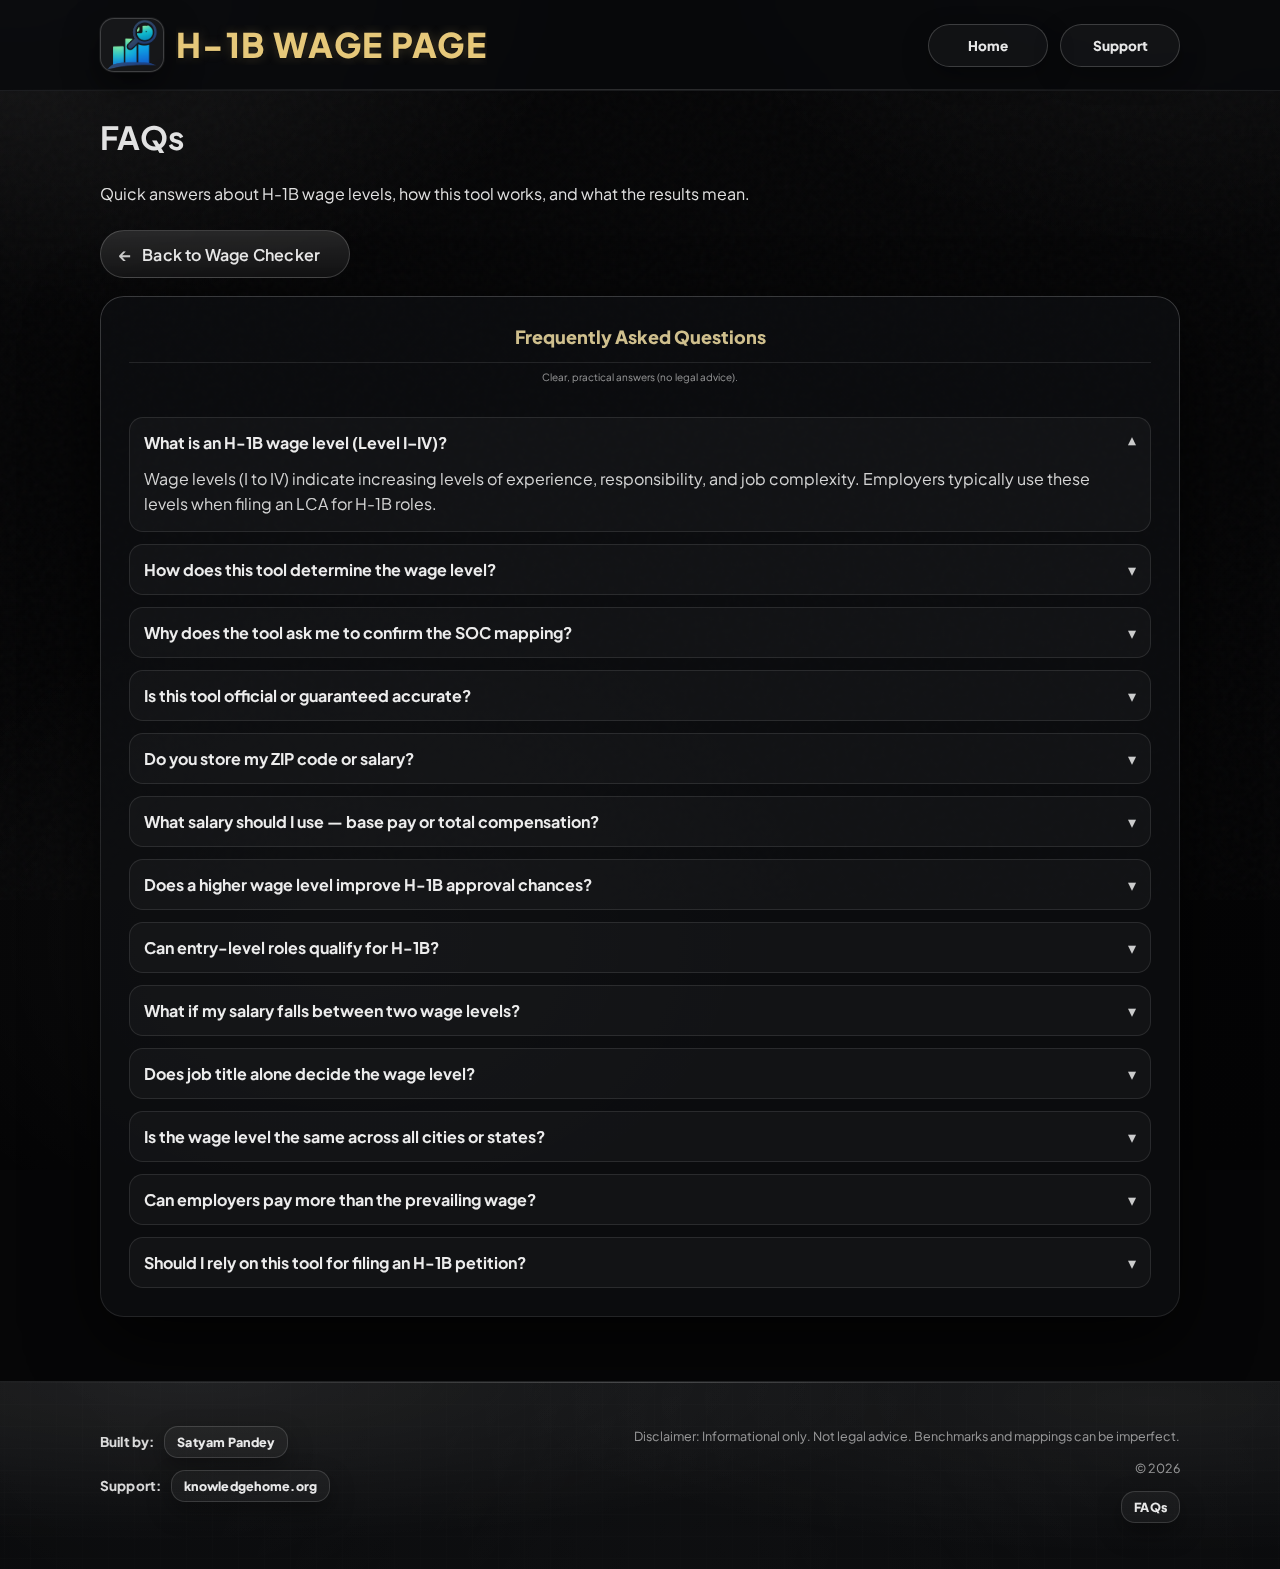
<file: faqs.html>
<!doctype html>
<html lang="en">

<head>
    <!-- Basic -->
    <meta charset="utf-8" />
    <meta name="viewport" content="width=device-width, initial-scale=1" />

    <!-- Title & Description (SEO) -->
    <title>FAQs | H-1B Wage Level Checker</title>
    <meta name="description"
        content="Frequently asked questions about H-1B wage levels (Level I–IV), how prevailing wages work, and how to use the H-1B Wage Level Checker." />

    <!-- Canonical -->
    <link rel="canonical" href="https://h1bwagepage.com/faqs.html" />

    <!-- Robots -->
    <meta name="robots" content="index, follow" />

    <!-- Open Graph -->
    <meta property="og:type" content="website" />
    <meta property="og:title" content="FAQs — H-1B Wage Level Checker" />
    <meta property="og:description"
        content="Answers to common questions about H-1B wage levels, benchmarks, and how this tool determines Level I–IV." />
    <meta property="og:url" content="https://h1bwagepage.com/faqs.html" />
    <meta property="og:image" content="https://h1bwagepage.com/logo.png" />

    <!-- Twitter -->
    <meta name="twitter:card" content="summary_large_image" />
    <meta name="twitter:title" content="FAQs — H-1B Wage Level Checker" />
    <meta name="twitter:description"
        content="Answers to common questions about H-1B wage levels, benchmarks, and how this tool determines Level I–IV." />
    <meta name="twitter:image" content="https://h1bwagepage.com/logo.png" />

    <!-- Favicon -->
    <link rel="icon" href="/logo.png" type="image/png" />
    <link rel="apple-touch-icon" href="/logo.png" />
    <link rel="shortcut icon" href="/logo.png" type="image/png" />

    <!-- PWA / Theme -->
    <link rel="manifest" href="/manifest.webmanifest" />
    <meta name="theme-color" content="#0b1220" />

    <!-- Styles -->
    <link rel="stylesheet" href="./styles.css" />
</head>

<body>

    <!-- Header (same as index.html) -->
    <header class="header">
        <div class="container header__inner">
            <div class="header__brand">
                <img src="./logo.png" alt="H-1B Wage Page logo" class="brand__logo" />

                <div class="brand__text">
                    <div class="brand__name">H-1B WAGE PAGE</div>
                </div>
            </div>

            <nav class="header__nav" aria-label="Site links">
                <a class="link" href="index.html">Home</a>
                <a class="link" href="https://knowledgehome.org" target="_blank" rel="noopener">Support</a>
            </nav>
        </div>
    </header>

    <main class="container">

        <!-- Page intro -->
        <section class="faq-hero">
            <h1>FAQs</h1>
            <p class="help">
                Quick answers about H-1B wage levels, how this tool works, and what the results mean.
            </p>
            <a class="faq-back-btn" href="index.html" aria-label="Back to Wage Checker">
                <span class="faq-back-icon">←</span>
                <span>Back to Wage Checker</span>
            </a>              
        </section>

        <!-- FAQ Card -->
        <section class="card faq-card" aria-labelledby="faqTitle">
            <div class="card__title" id="faqTitle">Frequently Asked Questions</div>
            <div class="card__hint">Clear, practical answers (no legal advice).</div>

            <div class="faq-list">

                <details class="faq-item" open>
                    <summary>What is an H-1B wage level (Level I–IV)?</summary>
                    <div class="faq-body">
                        Wage levels (I to IV) indicate increasing levels of experience, responsibility, and job
                        complexity.
                        Employers typically use these levels when filing an LCA for H-1B roles.
                    </div>
                </details>

                <details class="faq-item">
                    <summary>How does this tool determine the wage level?</summary>
                    <div class="faq-body">
                        The tool compares the salary you enter against benchmark wage thresholds for the chosen job
                        category and
                        location (based on ZIP → area mapping). It then returns the matching level (or Not Qualified).
                    </div>
                </details>

                <details class="faq-item">
                    <summary>Why does the tool ask me to confirm the SOC mapping?</summary>
                    <div class="faq-body">
                        Job titles vary a lot across companies. Confirming the closest SOC/category helps ensure the
                        correct wage
                        benchmarks are used for your role.
                    </div>
                </details>

                <details class="faq-item">
                    <summary>Is this tool official or guaranteed accurate?</summary>
                    <div class="faq-body">
                        No. This is an independent, educational tool. Benchmarks and mappings can be imperfect. Always
                        cross-check
                        with official sources or an immigration attorney for final decisions.
                    </div>
                </details>

                <details class="faq-item">
                    <summary>Do you store my ZIP code or salary?</summary>
                    <div class="faq-body">
                        No. The calculations run in your browser. The site does not store or upload your personal
                        inputs.
                    </div>
                </details>

                <details class="faq-item">
                    <summary>What salary should I use — base pay or total compensation?</summary>
                    <div class="faq-body">
                        Use the annual base salary only. Do not include bonuses, stock grants, commissions, or benefits.
                        H-1B wage levels are evaluated using base pay.
                    </div>
                </details>
                
                <details class="faq-item">
                    <summary>Does a higher wage level improve H-1B approval chances?</summary>
                    <div class="faq-body">
                        A higher wage level does not guarantee approval, but it may reduce scrutiny in some cases.
                        USCIS evaluates multiple factors including job duties, qualifications, and employer compliance.
                    </div>
                </details>
                
                <details class="faq-item">
                    <summary>Can entry-level roles qualify for H-1B?</summary>
                    <div class="faq-body">
                        Yes. Entry-level roles can qualify under Level I wages if the job still requires a bachelor’s degree
                        or higher in a specific specialty and meets other H-1B requirements.
                    </div>
                </details>
                
                <details class="faq-item">
                    <summary>What if my salary falls between two wage levels?</summary>
                    <div class="faq-body">
                        Wage levels are determined by minimum thresholds. If the salary does not meet the minimum for
                        a level, it is classified into the lower applicable level or marked as not qualified.
                    </div>
                </details>
                
                <details class="faq-item">
                    <summary>Does job title alone decide the wage level?</summary>
                    <div class="faq-body">
                        No. Wage levels depend on job duties, required experience, education level, and location —
                        not just the job title.
                    </div>
                </details>
                
                <details class="faq-item">
                    <summary>Is the wage level the same across all cities or states?</summary>
                    <div class="faq-body">
                        No. Wage levels vary by geographic area. The same role may have different prevailing wage
                        thresholds depending on the ZIP code or metropolitan area.
                    </div>
                </details>
                
                <details class="faq-item">
                    <summary>Can employers pay more than the prevailing wage?</summary>
                    <div class="faq-body">
                        Yes. Employers may pay above the prevailing wage, but they cannot pay below the required
                        wage level for the role and location.
                    </div>
                </details>
                
                <details class="faq-item">
                    <summary>Should I rely on this tool for filing an H-1B petition?</summary>
                    <div class="faq-body">
                        No. This tool is for informational purposes only. Always confirm wage data using official
                        Department of Labor sources or consult an immigration attorney before filing.
                    </div>
                </details>

            </div>
        </section>

    </main>

    <!-- Footer (same as index.html) -->
    <footer class="footer">
        <div class="container footer__inner">
            <div class="footer__left">
                <div class="footer__line">
                    Built by: <a class="link" href="https://pandeysatyam.com" target="_blank" rel="noopener">Satyam
                        Pandey</a>
                </div>
                <div class="footer__line">
                    Support: <a class="link" href="https://knowledgehome.org" target="_blank"
                        rel="noopener">knowledgehome.org</a>
                </div>
            </div>

            <div class="footer__right">
                <div class="footer__fineprint">
                    Disclaimer: Informational only. Not legal advice. Benchmarks and mappings can be imperfect.
                </div>
                <div class="footer__fineprint">© <span id="year"></span></div>
                <div class="footer__line">
                    <a class="link" href="faqs.html">FAQs</a>
                </div>
            </div>
        </div>
    </footer>

    <script>
        document.getElementById("year").textContent = new Date().getFullYear();
    </script>

</body>

</html>
</file>
<file: styles.css>
/* Font */
@import url("https://fonts.googleapis.com/css2?family=Plus+Jakarta+Sans:wght@300;400;500;600;700;800&display=swap");

:root {
    /* Black + Silver palette */
    --bg-deep: #060607;
    --bg-deeper: #040405;

    --surface: #0e0f12;
    --surface2: #11131a;

    --ink: #ffffff;
    --ink2: rgba(255, 255, 255, .88);
    --muted: rgba(255, 255, 255, .62);
    --muted2: rgba(255, 255, 255, .48);

    --line: rgba(255, 255, 255, .12);
    --line2: rgba(255, 255, 255, .08);

    /* Silver accents */
    --silver1: rgba(255, 255, 255, .92);
    --silver2: rgba(255, 255, 255, .70);
    --silver3: rgba(255, 255, 255, .40);

    /* Used for visibility */
    --border-strong: rgba(255, 255, 255, .18);
    --border-stronger: rgba(255, 255, 255, .26);

    --radius: 18px;
    --radius2: 24px;

    --shadow: 0 24px 70px rgba(0, 0, 0, .72);
    --shadow2: 0 16px 40px rgba(0, 0, 0, .58);
    --shadow3: 0 10px 26px rgba(0, 0, 0, .44);

    --ring: 0 0 0 4px rgba(255, 255, 255, .10), 0 0 0 1px rgba(255, 255, 255, .18);
}

/* Reset */
* {
    box-sizing: border-box;
}

html,
body {
    height: 100%;
}

body {
    margin: 0;
    color: var(--ink2);
    background: var(--bg-deep);
    font-family: "Plus Jakarta Sans", ui-sans-serif, system-ui, -apple-system, Segoe UI, Roboto, Helvetica, Arial;
    -webkit-font-smoothing: antialiased;
    overflow-x: hidden;
    position: relative;
}

/* Silver “void” background (NO color) */
body::before {
    content: "";
    position: fixed;
    inset: -30vh -25vw;
    z-index: -2;
    background:
        radial-gradient(900px 520px at 18% 18%, rgba(255, 255, 255, .08), transparent 62%),
        radial-gradient(820px 560px at 78% 12%, rgba(255, 255, 255, .06), transparent 62%),
        radial-gradient(760px 560px at 35% 84%, rgba(255, 255, 255, .05), transparent 62%),
        linear-gradient(180deg, var(--bg-deep), var(--bg-deeper));
    animation: voidDrift 18s ease-in-out infinite alternate;
}

@keyframes voidDrift {
    from {
        transform: translate3d(0, 0, 0) scale(1);
    }

    to {
        transform: translate3d(-1vw, 1vh, 0) scale(1.03);
    }
}

/* Subtle grain */
body::after {
    content: "";
    position: fixed;
    inset: 0;
    z-index: -1;
    pointer-events: none;
    background-image: url("data:image/svg+xml,%3Csvg viewBox='0 0 200 200' xmlns='http://www.w3.org/2000/svg'%3E%3Cfilter id='n'%3E%3CfeTurbulence type='fractalNoise' baseFrequency='0.75' numOctaves='3' stitchTiles='stitch'/%3E%3C/filter%3E%3Crect width='100%25' height='100%25' filter='url(%23n)' opacity='0.05'/%3E%3C/svg%3E");
    opacity: .55;
}

/* Container */
.container {
    width: min(1080px, calc(100% - 40px));
    margin: 0 auto;
}

/* Links */
a {
    text-decoration: none;
    color: inherit;
}

/* =========================================================
   Header (taller + wider logo + wider buttons)
========================================================= */
.header {
    position: sticky;
    top: 0;
    z-index: 100;
    background: rgba(8, 9, 11, .80);
    backdrop-filter: blur(18px);
    border-bottom: 1px solid var(--line2);
}

.header::after {
    content: "";
    position: absolute;
    left: 0;
    right: 0;
    bottom: 0;
    height: 1px;
    background: linear-gradient(90deg, transparent, rgba(255, 255, 255, .16), transparent);
    opacity: .95;
}

/* Increased height via padding */
.header__inner {
    display: flex;
    justify-content: space-between;
    align-items: center;
    gap: 14px;
    padding: 18px 0;
    /* was ~14px */
}

/* Brand */
.header__brand {
    display: flex;
    align-items: center;
    gap: 12px;
    min-width: 0;
}

/* Logo wider + longer */
.brand__logo {
    width: 64px;
    /* wider */
    height: 54px;
    /* longer */
    border-radius: 14px;
    object-fit: contain;
    background: rgba(255, 255, 255, .05);
    border: 1px solid var(--border-strong);
    box-shadow: 0 0 0 1px rgba(255, 255, 255, .06), 0 14px 34px rgba(0, 0, 0, .55);
}

.brand__name {
    font-weight: 800;
    /* Slightly lighter = cleaner */
    font-size: clamp(22px, 3vw, 34px);
    /* Responsive without breaking */
    letter-spacing: 0.04em;
    /* Less aggressive */
    line-height: 1.2;

    /* Refined gold-silver tone */
    color: #e6c87a;
        text-shadow: 0 1px 2px rgba(0, 0, 0, .45), 0 0 12px rgba(230, 200, 122, .25);

    white-space: nowrap;
    overflow: hidden;
    text-overflow: ellipsis;
}

.brand__sub {
    margin-top: 2px;
    font-size: 12px;
    color: rgba(255, 255, 255, .55);
    white-space: nowrap;
    overflow: hidden;
    text-overflow: ellipsis;
}

/* Header buttons wider */
.header__nav {
    display: flex;
    gap: 12px;
    align-items: center;
    color: rgba(228, 211, 155, 0.9);
}

.header__nav .link {
    position: relative;
    padding: 12px 22px;
    /* wider */
    min-width: 120px;
    /* forces width */
    text-align: center;
    font-size: 13.5px;
    font-weight: 900;
    border-radius: 999px;
    color: rgba(255, 255, 255, .90);
    background: rgba(255, 255, 255, .04);
    border: 1px solid var(--border-strong);
    box-shadow: 0 10px 26px rgba(0, 0, 0, .35);
    overflow: hidden;
    transition: transform .18s ease, box-shadow .18s ease, background .18s ease, border-color .18s ease;
}

.header__nav .link::before {
    content: "";
    position: absolute;
    inset: 0;
    background: linear-gradient(90deg, transparent, rgba(255, 255, 255, .14), transparent);
    transform: translateX(-120%);
    transition: transform .6s ease;
}

.header__nav .link:hover {
    transform: translateY(-1px);
    background: rgba(255, 255, 255, .06);
    border-color: var(--border-stronger);
    box-shadow: 0 14px 34px rgba(0, 0, 0, .44);
}

.header__nav .link:hover::before {
    transform: translateX(120%);
}

.header__nav .link:focus-visible {
    outline: none;
    box-shadow: var(--ring), 0 14px 34px rgba(0, 0, 0, .44);
}

/* If you use class="link primary" for Donate, keep it SILVER not colored */
.header__nav .link.primary {
    background: linear-gradient(135deg, rgba(255, 255, 255, .20), rgba(255, 255, 255, .08));
    border-color: rgba(255, 255, 255, .22);
    color: rgba(255, 255, 255, .92);
    box-shadow: 0 16px 36px rgba(0, 0, 0, .45);
}

.header__nav .link.primary:hover {
    background: linear-gradient(135deg, rgba(255, 255, 255, .26), rgba(255, 255, 255, .10));
}

/* =========================================================
Hero
========================================================= */
.intro {
    padding: 56px 0 34px;
    text-align: center;
}

.intro h1 {
    margin: 0 0 14px;
    font-size: clamp(34px, 4.6vw, 56px);
    font-weight: 950;
    letter-spacing: -.04em;
    line-height: 1.48;
    background: linear-gradient(135deg, rgba(255, 255, 255, .95), rgba(255, 255, 255, .65));
    -webkit-background-clip: text;
    -webkit-text-fill-color: transparent;
    filter: drop-shadow(0 18px 40px rgba(0, 0, 0, .35));
}

.intro p {
    margin: 0 auto;
    max-width: 680px;
    line-height: 1.7;
    color: rgba(255, 255, 255, .62);
    font-size: 15px;
}

/* =========================================================
   Card
========================================================= */
.card {
    background: rgba(14, 15, 18, .72);
    border: 1px solid rgba(255, 255, 255, .10);
    border-radius: var(--radius2);
    padding: 28px;
    box-shadow: var(--shadow);
    position: relative;
}

.card::after {
    content: "";
    position: absolute;
    inset: -1px;
    border-radius: var(--radius2);
    padding: 1px;
    background: linear-gradient(180deg, rgba(255, 255, 255, .10), transparent 60%);
    -webkit-mask: linear-gradient(#fff 0 0) content-box, linear-gradient(#fff 0 0);
    -webkit-mask-composite: xor;
    mask-composite: exclude;
    pointer-events: none;
}

.card__title {
    font-size: 18px;
    color: rgba(228, 211, 155, 0.9);
    font-weight: 950;
    padding-bottom: 14px;
    margin-bottom: 18px;
    border-bottom: 1px solid rgba(255, 255, 255, .10);
    text-align: center;
}

.card__hint {
    margin-top: -10px;
    margin-bottom: 10px;
    color: rgba(255, 255, 255, .56);
    font-size: 10px;
    padding-bottom: 20px;
    text-align: center;
}

/* =========================================================
   Form (inputs: more padding + lighter background)
========================================================= */
.form {
    display: flex;
    flex-direction: column;
    gap: 22px;
}

.field{
    padding: 4px 0;         /* adds top/bottom space around label+input+help */
}

.field label {
    display: block;
    font-size: 12px;
    letter-spacing: .10em;
    text-transform: uppercase;
    color: rgba(255, 255, 255, .62);
    margin-bottom: 10px;
    font-weight: 900;
}

.field .help,
.field .meta {
    margin-top: 8px;
    font-size: 11px;
    /* <-- increase/decrease */
}

.field .help-tag {
    margin-top: 8px;
    font-size: 11px;
    color: rgba(254, 249, 103, 0.52);
    /* <-- increase/decrease */
}

.field-error{
    padding: 4px 0;         /* adds top/bottom space around label+input+help */
}

.field-error label {
    display: block;
    font-size: 12px;
    letter-spacing: .10em;
    text-transform: uppercase;
    color: rgba(240, 64, 64, 0.62);
    margin-bottom: 10px;
    font-weight: 900;
}

.field-error .help,
.field-error .meta {
    margin-top: 8px;
    font-size: 11px;
    /* <-- increase/decrease */
}
.row {
    gap: 16px;
    /* space between input and button */
    margin-top: 6px;
    /* space from label to row */
}

/* Bigger input padding (top/bottom) + slightly taller feel */
input {
    padding: 18px 16px;
    /* top/bottom, left/right */
    min-height: 56px;
    /* consistent height */
}

/* Match button height with input in the row */
.btn--secondary {
    min-height: 56px;
    padding: 0 22px;
    /* keep text in one line */
    white-space: nowrap;
    /* prevents "Find closest role" wrapping */
}

/* Slight space above "Check wage level" button */
#checkBtn {
    margin-top: 6px;
    min-height: 58px; }

input {
    width: 100%;
    /* lighter fill to be more visible */
    background: rgba(255, 255, 255, .07);
    border: 1px solid var(--border-strong);
    /* visible silver border */
    color: rgba(255, 255, 255, .92);

    /* Increased top/bottom padding */
    padding: 18px 16px;

    border-radius: 16px;
    font-size: 15px;
    font-family: inherit;
    transition: border-color .18s ease, box-shadow .18s ease, transform .18s ease, background .18s ease;
}

input::placeholder {
    color: rgba(255, 255, 255, .34);
}

input:hover {
    background: rgba(255, 255, 255, .09);
    border-color: var(--border-stronger);
}

input:focus {
    outline: none;
    border-color: rgba(255, 255, 255, .30);
    box-shadow: var(--ring);
    background: rgba(255, 255, 255, .10);
    transform: translateY(-1px);
}

.meta {
    margin-top: 8px;
    font-size: 12.5px;
    color: rgba(255, 255, 255, .52);
}

.row {
    display: flex;
    gap: 12px;
    align-items: stretch;
}

/* Dropdown */
.dropdown {
    background: rgba(14, 16, 20, .98);
    border: 1px solid rgba(255, 255, 255, .12);
    border-radius: 16px;
    margin-top: 8px;
    box-shadow: 0 18px 55px rgba(0, 0, 0, .55);
    max-height: 260px;
    overflow-y: auto;
}

.dropdown>* {
    padding: 12px 14px;
    color: rgba(255, 255, 255, .74);
    border-bottom: 1px solid rgba(255, 255, 255, .06);
    cursor: pointer;
}

.dropdown>*:hover {
    background: rgba(255, 255, 255, .06);
    color: rgba(255, 255, 255, .92);
}

.dropdown>*:last-child {
    border-bottom: 0;
}

.hidden {
    display: none;
}

/* =========================================================
   Buttons (silver)
========================================================= */
.btn {
    padding: 16px 18px;
    border-radius: 18px;
    border: 1px solid rgba(255, 255, 255, .14);
    cursor: pointer;
    font-weight: 950;
    font-size: 14px;
    letter-spacing: .06em;
    text-transform: uppercase;
    transition: transform .18s ease, box-shadow .18s ease, filter .18s ease, background .18s ease, border-color .18s ease;
}

/* Main CTA: silver (not color) */
#checkBtn {
    width: 100%;
    background: linear-gradient(135deg, rgba(255, 255, 255, .22), rgba(255, 255, 255, .10));
    color: rgba(228, 211, 155, 0.9);
    border-color: rgba(255, 255, 255, .22);
    box-shadow: 0 18px 44px rgba(0, 0, 0, .55);
    position: relative;
    overflow: hidden;
}

#checkBtn::after {
    content: "";
    position: absolute;
    inset: 0;
    background: linear-gradient(180deg, rgba(255, 255, 255, .18), transparent 55%);
    opacity: .0;
    transition: opacity .18s ease;
}

#checkBtn:hover {
    transform: translateY(-2px);
    background: linear-gradient(135deg, rgba(255, 255, 255, .28), rgba(255, 255, 255, .12));
    box-shadow: 0 24px 62px rgba(0, 0, 0, .62);
}

#checkBtn:hover::after {
    opacity: .9;
}

#checkBtn:active {
    transform: translateY(0);
}

#checkBtn:focus-visible {
    outline: none;
    box-shadow: var(--ring), 0 24px 62px rgba(0, 0, 0, .62);
}

/* Find closest role button - keep ONE LINE + wider */
.btn--secondary {
    background: rgba(255, 255, 255, .05);
    color: rgba(255, 255, 255, .86);
    border: 1px solid rgba(255, 255, 255, .18);

    /* make it wider so text stays one line */
    min-width: 190px;
    white-space: nowrap;

    width: auto;
    padding: 0 20px;
    font-size: 13px;
    letter-spacing: .03em;
    text-transform: none;
    border-radius: 16px;
    box-shadow: 0 12px 26px rgba(0, 0, 0, .40);
}

.btn--secondary:hover {
    background: rgba(255, 255, 255, .08);
    border-color: rgba(255, 255, 255, .24);
    transform: translateY(-1px);
}

.btn--secondary:focus-visible {
    outline: none;
    box-shadow: var(--ring);
}

/* =========================================================
   Result (your exact markup)
========================================================= */
.result {
    margin-top: 22px;
    background: linear-gradient(180deg, rgba(12, 13, 16, .88), rgba(8, 9, 11, .92));
    border: 1px solid rgba(255, 255, 255, .10);
    border-radius: 22px;
    padding: 22px;
    box-shadow: var(--shadow2);
    position: relative;
    overflow: hidden;
}

.result::before {
    content: "";
    position: absolute;
    inset: 0;
    pointer-events: none;
    background:
        radial-gradient(900px 260px at 20% 0%, rgba(255, 255, 255, .06), transparent 60%),
        radial-gradient(820px 260px at 85% 10%, rgba(255, 255, 255, .05), transparent 62%);
    opacity: .95;
}

.result>* {
    position: relative;
}

.result .title {
    font-size: 16px;
    font-weight: 950;
    letter-spacing: -.02em;
    color: rgba(255, 255, 255, .92);
    display: flex;
    align-items: center;
    justify-content: space-between;
    padding-bottom: 12px;
    margin-bottom: 14px;
    border-bottom: 1px solid rgba(255, 255, 255, .10);
}

.kv {
    display: grid;
    grid-template-columns: 190px minmax(0, 1fr);
    gap: 10px 14px;
    padding: 6px 0 14px;
    border-bottom: 1px solid rgba(255, 255, 255, .08);
}

.k {
    color: rgba(255, 255, 255, .52);
    font-size: 12px;
    text-transform: uppercase;
    letter-spacing: .10em;
    font-weight: 900;
}

.v {
    color: rgba(255, 255, 255, .90);
    font-weight: 700;
    font-size: 14px;
    line-height: 1.4;
    word-break: break-word;
}

.v b {
    font-weight: 950;
    letter-spacing: -.01em;
}

/* Pill (SOC and level pills) */
.pill {
    display: inline-flex;
    align-items: center;
    justify-content: center;
    padding: 6px 10px;
    border-radius: 999px;
    border: 1px solid rgba(255, 255, 255, .16);
    background: rgba(255, 255, 255, .04);
    color: rgba(255, 255, 255, .78);
    font-weight: 900;
    font-size: 12px;
    letter-spacing: .02em;
    box-shadow: 0 10px 26px rgba(0, 0, 0, .28);
}

.pills {
    margin-top: 14px;
    display: grid;
    grid-template-columns: repeat(4, minmax(0, 1fr));
    gap: 10px;
    justify-content: center;
    flex-wrap: nowrap;
}

.pills .pill {
    width: 100%;
    justify-content: flex-start;
    padding: 12px 12px;
    border-radius: 18px;
    background: linear-gradient(180deg, rgba(255, 255, 255, .06), rgba(255, 255, 255, .03));
    border-color: rgba(255, 255, 255, .12);
    color: rgba(255, 255, 255, .86);
    font-size: 13px;
    font-weight: 950;
    justify-content: center;
}

.pills .pill:hover {
    transform: translateY(-1px);
    background: linear-gradient(180deg, rgba(255, 255, 255, .08), rgba(255, 255, 255, .04));
    border-color: rgba(255, 255, 255, .16);
}

/* =========================
   HIGHLIGHT: Estimated Wage Level (WORKS WITH YOUR .kv STRUCTURE)
   .kv contains: .k, .v, .k, .v ...
========================= */

/* 1) Highlight the first KEY (Estimated wage level) */
.result .kv .k:first-child {
    color: rgba(255, 255, 255, .78);
    font-weight: 650;
}

/* 2) Highlight the first VALUE (I / II / III / IV / Not Qualified) */
.result .kv .v:nth-child(2) {
    display: inline-flex;
    align-items: center;
    justify-content: center;
    gap: 5px;

    /* make it look like a premium badge */
    padding: 6px 12px;
    border-radius: 599px;

    background: linear-gradient(180deg, rgba(255, 255, 255, .14), rgba(255, 255, 255, .05));
    border: 1px solid rgba(255, 255, 255, .26);

    box-shadow:
        0 0 0 1px rgba(255, 255, 255, .08),
        0 14px 34px rgba(0, 0, 0, .55);

    color: rgba(237, 115, 115, 0.96);
    font-weight: 650;
    letter-spacing: .10em;
    font-size: 10px;

    /* optional: align it nicely */
    width: fit-content;
}

/* Bigger text inside the badge */
.result .kv .v:nth-child(2) b {
    font-size: 10px;
    letter-spacing: .12em;
}

/* 3) OPTIONAL: If you want the badge on a new line (more emphasis), enable this */
@media (min-width: 700px) {
    .result .kv .v:nth-child(2) {
        grid-column: 2 / -1;
        /* keep in value column */
    }
}


/* =========================================================
   Footer — Premium Silver / Black (upgrade)
========================================================= */

.footer {
    margin-top: 64px;
    padding: 44px 0 46px;
    border-top: 1px solid rgba(255, 255, 255, .10);
    background:
        radial-gradient(1200px 260px at 15% 0%, rgba(255, 255, 255, .08), transparent 62%),
        radial-gradient(1000px 240px at 90% 10%, rgba(255, 255, 255, .06), transparent 64%),
        linear-gradient(180deg, rgba(9, 10, 12, .86), rgba(7, 8, 10, .92));
    backdrop-filter: blur(14px);
    position: relative;
    overflow: hidden;
}

/* thin premium top accent */
.footer::after {
    content: "";
    position: absolute;
    top: 0;
    left: 0;
    right: 0;
    height: 1px;
    background: linear-gradient(90deg, transparent, rgba(255, 255, 255, .22), transparent);
    opacity: .9;
    pointer-events: none;
}

/* subtle grid texture (very premium) */
.footer::before {
    content: "";
    position: absolute;
    inset: -30% -20%;
    pointer-events: none;
    background:
        radial-gradient(circle at 25% 0%, rgba(255, 255, 255, .10), transparent 55%),
        radial-gradient(circle at 80% 10%, rgba(255, 255, 255, .08), transparent 58%),
        radial-gradient(circle at 55% 120%, rgba(255, 255, 255, .06), transparent 56%),
        repeating-linear-gradient(0deg, rgba(255, 255, 255, .03) 0 1px, transparent 1px 22px),
        repeating-linear-gradient(90deg, rgba(255, 255, 255, .02) 0 1px, transparent 1px 26px);
    opacity: .30;
    filter: blur(.2px);
}

.footer__inner {
    position: relative;
    display: flex;
    align-items: flex-start;
    justify-content: space-between;
    gap: 22px;
}

.footer__left,
.footer__right {
    display: flex;
    flex-direction: column;
    gap: 12px;
}

.footer__line {
    color: rgba(255, 255, 255, .84);
    font-size: 13.5px;
    font-weight: 750;
    letter-spacing: .01em;
}

.footer__fineprint {
    color: rgba(255, 255, 255, .56);
    font-size: 12.5px;
    line-height: 1.65;
    max-width: 72ch;
}

/* small divider row feel */
.footer__right {
    align-items: flex-end;
    text-align: right;
}

/* Footer links as premium chips (smaller, cleaner) */
.footer .link {
    display: inline-flex;
    align-items: center;
    justify-content: center;
    gap: 8px;

    padding: 7px 12px;
    /* compact */
    border-radius: 14px;
    /* less “fat pill” */
    background: rgba(255, 255, 255, .04);
    border: 1px solid rgba(255, 255, 255, .14);

    color: rgba(255, 255, 255, .90);
    font-weight: 900;
    font-size: 12.5px;
    letter-spacing: .02em;

    box-shadow: 0 10px 24px rgba(0, 0, 0, .34);
    transition: transform .15s ease, background .15s ease, border-color .15s ease, box-shadow .15s ease;
}

.footer .link:hover {
    transform: translateY(-1px);
    background: rgba(255, 255, 255, .06);
    border-color: rgba(255, 255, 255, .22);
    box-shadow: 0 14px 30px rgba(0, 0, 0, .42);
}

.footer .link:active {
    transform: translateY(0px);
}

.footer .link:focus-visible {
    outline: none;
    box-shadow: var(--ring), 0 14px 30px rgba(0, 0, 0, .42);
}

/* Make footer feel “finished”: compact spacing between lines + links */
.footer__left .footer__line {
    display: flex;
    flex-wrap: wrap;
    gap: 10px;
    align-items: center;
}

/* Responsive footer */
@media (max-width: 780px) {
    .footer {
        padding: 38px 0 42px;
    }

    .footer__inner {
        flex-direction: column;
        gap: 16px;
    }

    .footer__right {
        align-items: flex-start;
        text-align: left;
    }
}

/* =========================================================
   FAQs page (matches index theme)
========================================================= */

.faq-hero {
    margin: 26px 0 18px;
    display: grid;
    gap: 10px;
}

.faq-hero h1 {
    margin: 0;
    letter-spacing: 0.3px;
}

/* =========================================================
   FAQ Back Button (Improved)
========================================================= */

.faq-back-btn {
    display: inline-flex;
    align-items: center;
    gap: 10px;
    max-width: 250px;
    padding: 12px 18px;
    border-radius: 999px;

    font-weight: 600;
    letter-spacing: 0.2px;
    text-decoration: none;

    color: rgba(255, 255, 255, 0.92);
    background: linear-gradient(180deg,
            rgba(255, 255, 255, 0.12),
            rgba(255, 255, 255, 0.05));

    border: 1px solid rgba(255, 255, 255, 0.18);
    backdrop-filter: blur(6px);

    transition:
        transform 180ms ease,
        background 180ms ease,
        box-shadow 180ms ease;
}

.faq-back-btn:hover {
    transform: translateY(-1px);
    background: linear-gradient(180deg,
            rgba(255, 255, 255, 0.18),
            rgba(255, 255, 255, 0.08));
    box-shadow: 0 8px 24px rgba(0, 0, 0, 0.35);
}

.faq-back-btn:active {
    transform: translateY(0);
}

.faq-back-icon {
    font-size: 1.1rem;
    opacity: 0.85;
}

.faq-card .card__hint {
    margin-bottom: 14px;
}

.faq-list {
    display: grid;
    gap: 12px;
}

/* FAQ item (details/summary accordion) */
.faq-item {
    border: 1px solid rgba(255, 255, 255, 0.10);
    border-radius: 14px;
    overflow: hidden;
    background: rgba(255, 255, 255, 0.03);
}

.faq-item summary {
    cursor: pointer;
    list-style: none;
    padding: 14px 14px;
    font-weight: 700;
    color: rgba(255, 255, 255, 0.92);
}

.faq-item summary::-webkit-details-marker {
    display: none;
}

/* Chevron */
.faq-item summary {
    position: relative;
    padding-right: 44px;
}

.faq-item summary::after {
    content: "▾";
    position: absolute;
    right: 14px;
    top: 50%;
    transform: translateY(-50%);
    opacity: 0.85;
    transition: transform 180ms ease;
}

.faq-item[open] summary::after {
    transform: translateY(-50%) rotate(180deg);
}

.faq-body {
    padding: 0 14px 14px;
    color: rgba(255, 255, 255, 0.82);
    line-height: 1.55;
}

/* Better spacing on mobile */
@media (max-width: 720px) {
    .faq-hero {
        margin-top: 18px;
    }
}

/* =========================================================
   Responsive
========================================================= */
@media (max-width: 980px) {
    .header__inner {
        padding: 16px 0;
    }

    .brand__sub {
        display: none;
    }

    .footer__inner {
        flex-direction: column;
        align-items: stretch;
    }

    .pills {
        grid-template-columns: repeat(2, minmax(0, 1fr));
    }

    .kv {
        grid-template-columns: 170px minmax(0, 1fr);
    }
}

@media (max-width: 560px) {
    .container {
        width: calc(100% - 22px);
    }

    /* keep header neat */
    .brand__logo {
        width: 48px;
        height: 40px;
    }

    .header__nav .link {
        min-width: 104px;
        padding: 10px 16px;
        font-size: 12.5px;
    }

    .card {
        padding: 18px;
        border-radius: 20px;
    }

    .intro {
        padding: 42px 0 26px;
    }

    .intro h1 {
        font-size: clamp(28px, 8vw, 40px);
    }

    .row {
        flex-direction: column;
    }

    .btn--secondary {
        width: 100%;
        min-width: 0;
        padding: 14px 16px;
    }

    .kv {
        grid-template-columns: 1fr;
    }

    .k {
        margin-top: 8px;
    }

    .pills {
        grid-template-columns: 1fr;
    }
}

/* Reduced motion */
@media (prefers-reduced-motion: reduce) {
    * {
        transition: none !important;
        animation: none !important;
        scroll-behavior: auto !important;
    }
}

/* =========================================================
   MOBILE HEADER — compact buttons, balanced height
========================================================= */

@media (max-width: 640px) {

    .header {
        padding: 12px 0;
    }

    .header__inner {
        align-items: center;
        /* vertical alignment fix */
    }
    .btn {
        font-size: 8px;
    }
    /* Brand */
    .header__brand {
        align-items: center;
        gap: 10px;
    }

    .brand__logo {
        width: 36px;
        height: 36px;
    }

    .brand__name {
        font-size: 11px;
        line-height: 1.15;
        white-space: nowrap;
    }

    /* Right-side buttons (stacked, compact) */
    .header__nav {
        gap: 1px;
        /* tighter spacing */
    }

    .header__nav .link {
        padding-inline: 12px;
        /* ⬅ reduces width */
        min-width: unset;
        /* ⬅ remove forced width */
        width: auto;
        /* ⬅ content-based width */
        max-width: fit-content;
        /* ⬅ prevent stretching */     }
}
</file>
